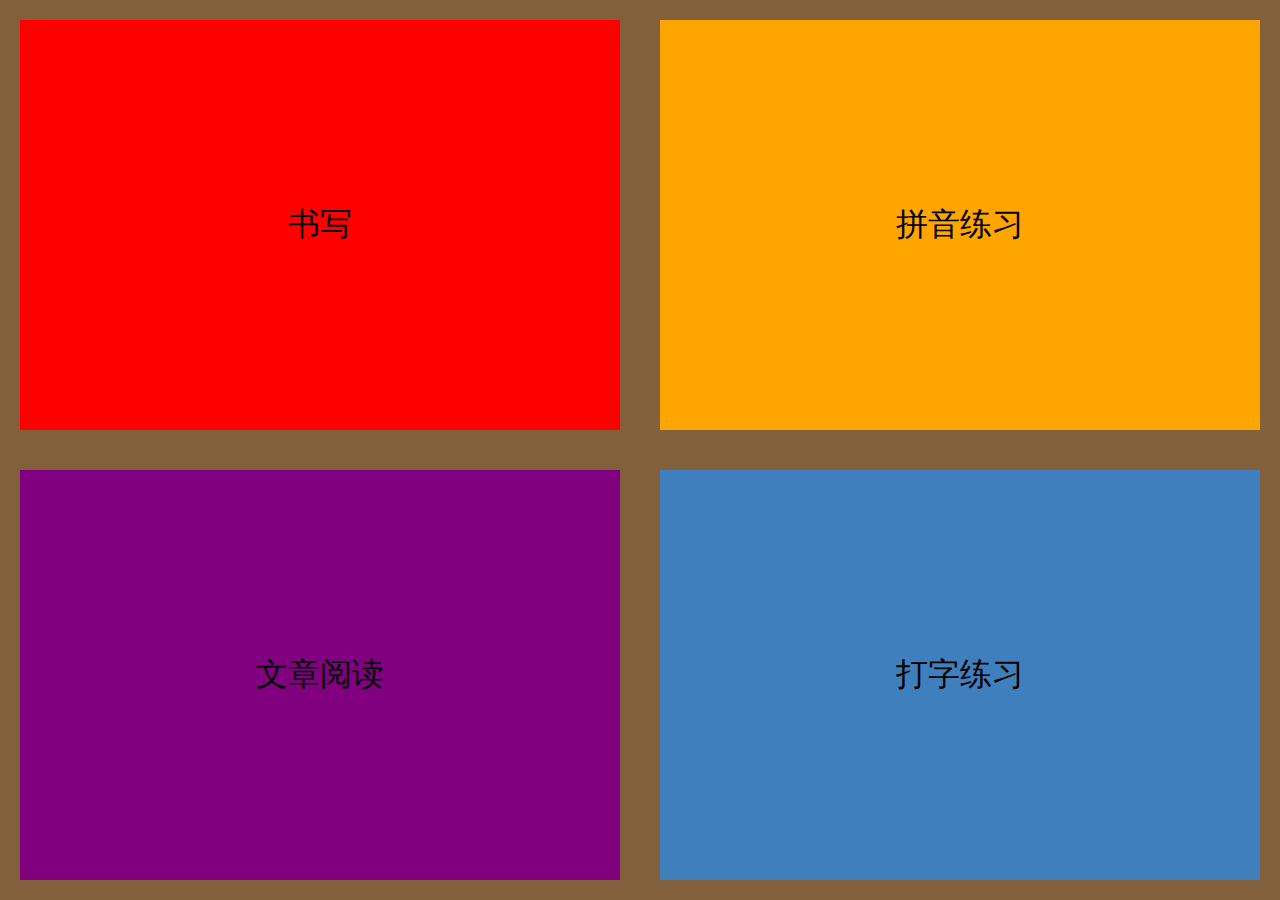
<file: index.html>
<!DOCTYPE html>
<html lang="en">
<head>
    <meta charset="UTF-8">
    <meta http-equiv="X-UA-Compatible" content="IE=edge">
    <meta name="viewport" content="width=device-width, initial-scale=1.0">
    <link rel="shortcut icon" type="image/x-icon" href="hanzi-write-common/favicon.ico">
    <title>汉字</title>
    <style>

        html, body {
        height: 100%;
        margin: 0;
        background-color: #83603c;
        }
        .grid2x2 {
        min-height: 100%;
        display: flex;
        flex-wrap: wrap;
        flex-direction: row;
        }
        .grid2x2 > div {
        display: flex; 
        flex-basis: calc(50% - 40px);  
        justify-content: center;
        flex-direction: column;
        }
        .grid2x2 > div > div {
        display: flex;
        justify-content: center;
        flex-direction: row;
        }

        .box { margin: 20px;font-size: 32px; 
            text-align: center;cursor: pointer;}
        .box:hover{
            background-color: aquamarine;
            color: #000;
            font-weight: bolder;
        }
        .box1 { background-color: red; }
        .box2 { background-color: orange; }
        .box3 { background-color: purple; }
        .box4 { background-color: rgb(64, 127, 189); }
    </style>
</head>
<body>

    <div class="grid2x2">
        <div class="box box1" href="./write.html">书写</div>
        <div class="box box2" href="./pinyin.html">拼音练习</div>
        <div class="box box3" href="./essay.html">文章阅读</div>
        <div class="box box4" href="./type.html">打字练习</div>
    </div>

    <script type="">
        const  boxes = document.querySelectorAll(".box")
        boxes.forEach(box=>{
            box.addEventListener("click",e=>window.location.href=box.getAttribute('href'))
        })
    </script>
    
    <script>
        if (navigator.serviceWorker) {
            if(window.location.href.match(/.*hanzi-write-common.pages.dev.*$/g)){
                navigator.serviceWorker.register('/sw-cloudflare.js', {scope: '/'})
            } else {
                navigator.serviceWorker.register('/hanzi-write-common/sw.js', {scope: '/hanzi-write-common/'})

            }
            
        }
    </script>
</body>
</html>
</file>
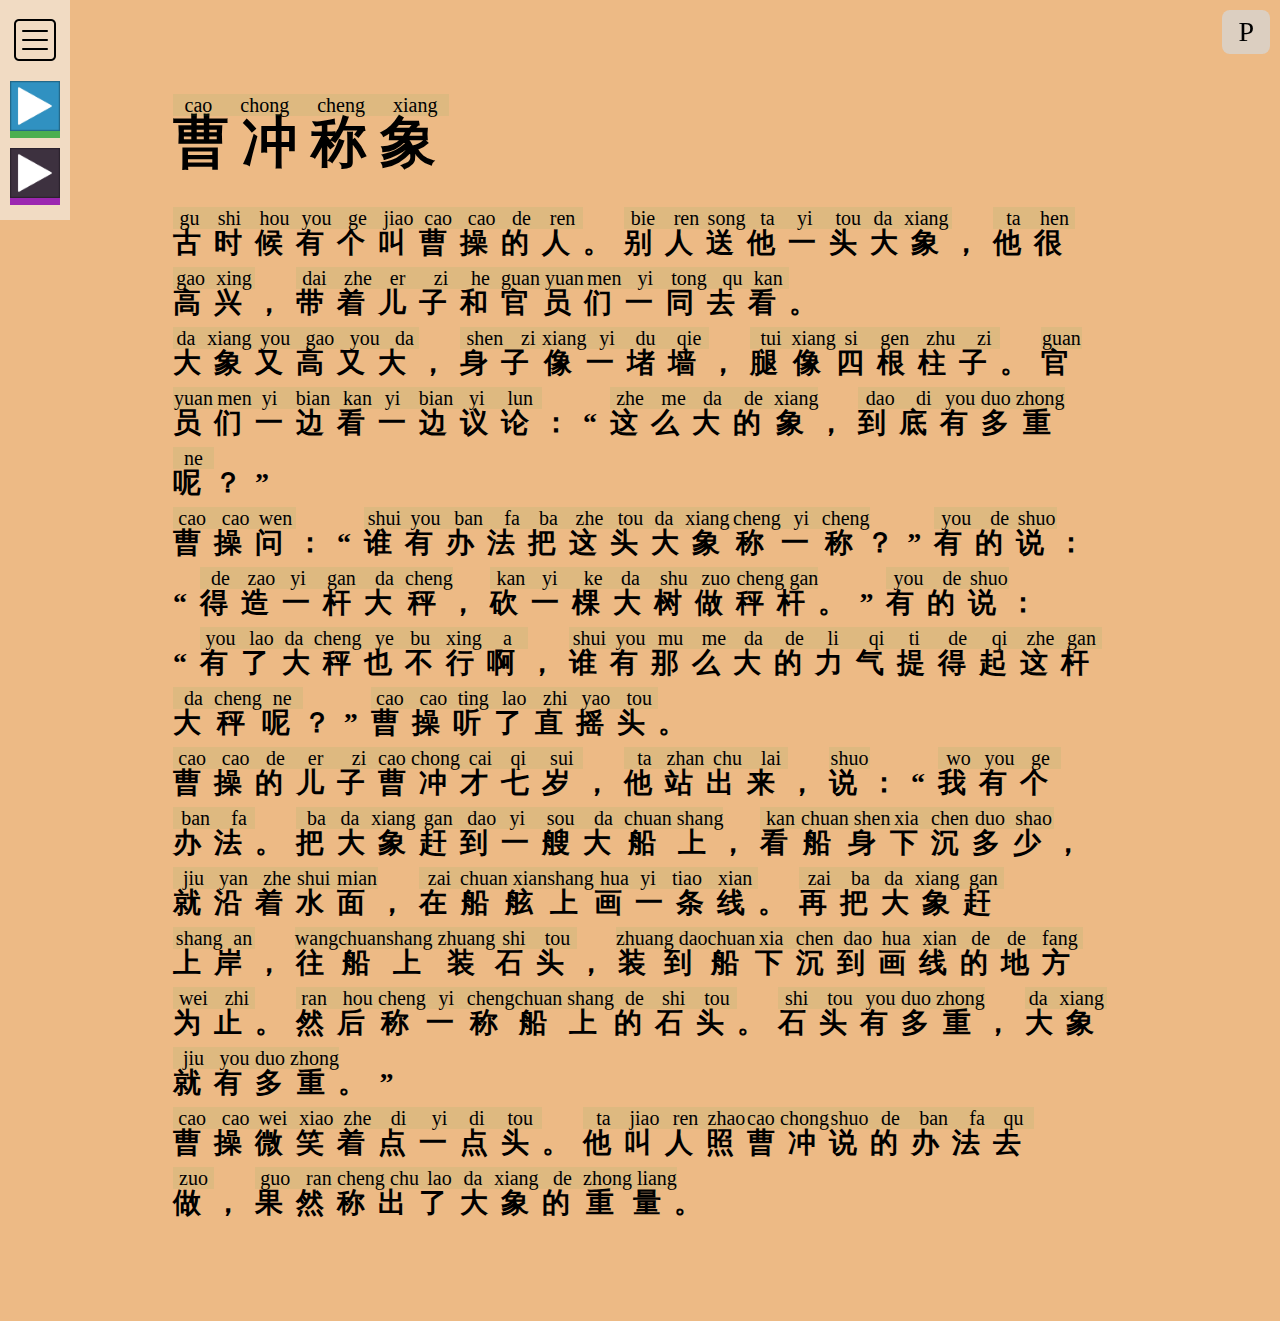
<file: essay.html>
<!DOCTYPE html>
<html lang="en">
<head>
    <meta charset="UTF-8">
    <meta http-equiv="X-UA-Compatible" content="IE=edge">
    <meta name="viewport" content="width=device-width, initial-scale=1.0">
    <link rel="stylesheet" href="css/essay.css">
    <title>文章</title>
</head>
<body>
    <div class="layout">
        
        <ul id="list" class="hide" ></ul>
        <section id="main"></section>
        <div id="speaker_select" class="lists"></div>
    </div>
    <div class="menuicon close">
        <div id="contentbtn">
            <img src="./essay/imgs/menu.png" alt="">
        </div>
    
        <div id="readall">
            <img src="./essay/imgs/play.png" alt="">
        </div>
        
        <div id="readallbyseg">
            <img src="./essay/imgs/play_seg.png" alt="">
        </div>
        <div id="pinyin-switcher">
            <span class="pinyin-icon">
                P
            </span>
            <span class="pinyin-panel">
                pinyin
                <label class="switch">
                
                    <input type="checkbox" id="pinyin-chbox" checked>
                    <span class="slider round"></span>
                </label>
            </span>
        </div>
    </div>
    <script src="libs/tiny-pinyin.js"></script>
    <script src="./js/Speaker.js"></script>
    <script src="./essay/all_eassy.js"></script>
    <script src="./js/essay_page.js"></script>
    <script>
        let speak = Speaker()
        let EXTRADATAS = {}
        let stop_playing=false;
        let pinyin_chk = document.querySelector('#pinyin-chbox') 
        let main = document.querySelector('#main') 
        if(pinyin_chk.checked) main.classList.add('pinyin')
        pinyin_chk.addEventListener("change",e=>{
            if(pinyin_chk.checked){
                main.classList.add('pinyin')
            } else {
                main.classList.remove('pinyin')
            }
        })

        const symbols = "：,.!;。？?,“”，"
        function generate_essay(key){
            let container = document.createElement("div")
            container.classList.add("text")
            container.innerHTML = "<h1><ruby>"+key+generate_pinyin(key)+"</ruby></h1>"
            let br = document.createElement("br")
            const span = document.createElement("span")
            span.classList.add("seg")
            all_essay[key].forEach(line=>{
                line.forEach( seg=>{
                        let _span = span.cloneNode(true)
                    if(symbols.includes(seg)){
                        _span.innerText =  seg 
                        _span.classList.remove("seg")
                    } else{
                        _span.innerHTML = "<ruby>"+seg + generate_pinyin(seg)+"</ruby>"
                        _span.addEventListener("click",e=>{
                        speak(e.target.innerText.replaceAll(/[a-z ]+/g,''),false)
                    })
                    }
                    container.appendChild(_span)                    
                })
                
                container.appendChild(br.cloneNode(true))
            })
            return container;
        }

        function list_toggle(){
            const ul = document.querySelector("#list")
            ul.classList.toggle("hide")
        }

        function readall(end_callback){
            const main = document.querySelector("#main")
            const h1 = main.querySelector("h1")
            const title = h1.textContent
            var re = new RegExp("^"+title);
            const content = main.textContent.replace(re,"")
            speak(content.replaceAll(/[a-z ]+/g,''),false,()=>end_callback())
        }
        function readall_byseg(end_callback){
            const main = document.querySelector("#main")
            const spans = main.querySelectorAll("span")
            const span_last_index = spans.length-1
            const title = main.querySelector("h1")
            let i=0
            
            async function read(j){
                let currents = main.querySelectorAll("span.current")
                if(currents.length > 0)  currents.forEach(cur=>cur.classList.remove("current"))
                spans[j].classList.add("current")
                if(stop_playing ||  j == span_last_index){
                    end_callback()
                    return;
                }
                speak(spans[j++].textContent.replaceAll(/[a-z ]+/g,''),false,()=>read(j))
                
            }
            speak(title.textContent.replaceAll(/[a-z ]+/g,''),false,()=>read(0))
            
        }
        function play_switch_to(player_type = "readall"){
            const menus = document.querySelector('.menuicon')
            const readall = menus.querySelector("#readall")
            const readallbyseg = menus.querySelector("#readallbyseg")
            switch (player_type) {
                case "readall":
                    if (readallbyseg.classList.contains("play")){
                        readallbyseg.click()
                    } 
                    break;
                case "readallbyseg":
                    if (readall.classList.contains("play")){
                        readall.click()
                    } 
                    break;
            
                default:
                    
                    if (readallbyseg.classList.contains("play")){
                        readallbyseg.click()
                    } 
                    if (readall.classList.contains("play")){
                        readall.click()
                    } 
                    break;
            }


        }

        function menu_buttons(){
            const menus = document.querySelector('.menuicon')
            const contentbtn = menus.querySelector("#contentbtn")
            const readall = menus.querySelector("#readall")
            const readallbyseg = menus.querySelector("#readallbyseg")
            if(!menus) return
            contentbtn.addEventListener("click",e=>{
                if(menus.classList.contains("close")){
                    menus.classList.remove("close")
                    menus.classList.add("open")
                    contentbtn.querySelector("img").src = "./essay/imgs/menuclose.png"
                    list_toggle()
                } else{
                    menus.classList.remove("open")
                    menus.classList.add("close")
                    contentbtn.querySelector("img").src  = "./essay/imgs/menu.png"
                    list_toggle()
                }
            })
            readall.addEventListener("click",e=>{
                if(readall.classList.contains("play")){
                    window.speechSynthesis.pause()
                    readall.classList.remove("play")
                    readall.querySelector("img").src  = "./essay/imgs/play.png"

                } else {
                    this.play_switch_to("readall")
                    this.readall(()=>this.play_switch_to("none"))
                    readall.classList.add("play")
                    readall.querySelector("img").src  = "./essay/imgs/stop.png"
                }
            },{passive:false})
            readallbyseg.addEventListener("click",e=>{
                
                if(readallbyseg.classList.contains("play")){
                    window.speechSynthesis.pause()
                    stop_playing = true;
                    readallbyseg.classList.remove("play")
                    readallbyseg.querySelector("img").src  = "./essay/imgs/play_seg.png"
                } else {
                    this.play_switch_to("readallbyseg")
                    stop_playing = false
                    this.readall_byseg(()=>this.play_switch_to("none"))
                    readallbyseg.classList.add("play")
                    readallbyseg.querySelector("img").src  = "./essay/imgs/stop_seg.png"
                }
            },{passive:false})
        }
        window.onload = function () {
            const ul = document.querySelector("#list")
            const main = document.querySelector("#main")
            const li = document.createElement("li")
            const keys = Object.keys(all_essay)
            
            const contentbtn = document.querySelector('#contentbtn')
            keys.forEach(key=>{
                let _li = li.cloneNode(true)
                _li.name = key
                _li.innerText = key
                _li.addEventListener("click",e=>{
                    const selecteds = ul.querySelectorAll(".selected")
                    selecteds.forEach(selected => selected.classList.remove('selected'))
                    e.target.classList.add("selected")
                    main.innerHTML = ""
                    main.appendChild(generate_essay(e.target.name))
                    contentbtn.click()
                    play_switch_to("")
                    // list_toggle()
                })
                ul.appendChild(_li)
            })

            spans = document.querySelectorAll("span")
            menu_buttons()

            main.appendChild(generate_essay(keys[0]))

            document.addEventListener("click",e=>{ 
                if(!(ul.contains(e.target) || contentbtn.contains(e.target)) ){
                    if(e.target.id !== ul.id || e.target.id !== contentbtn.id ){
                        const opened_mune = document.querySelector(".menuicon")
                        if(opened_mune.classList.contains('open')){
                            contentbtn.click()
                        }
                    }

                }
            })
        }
    </script>
</body>
</html>
</file>
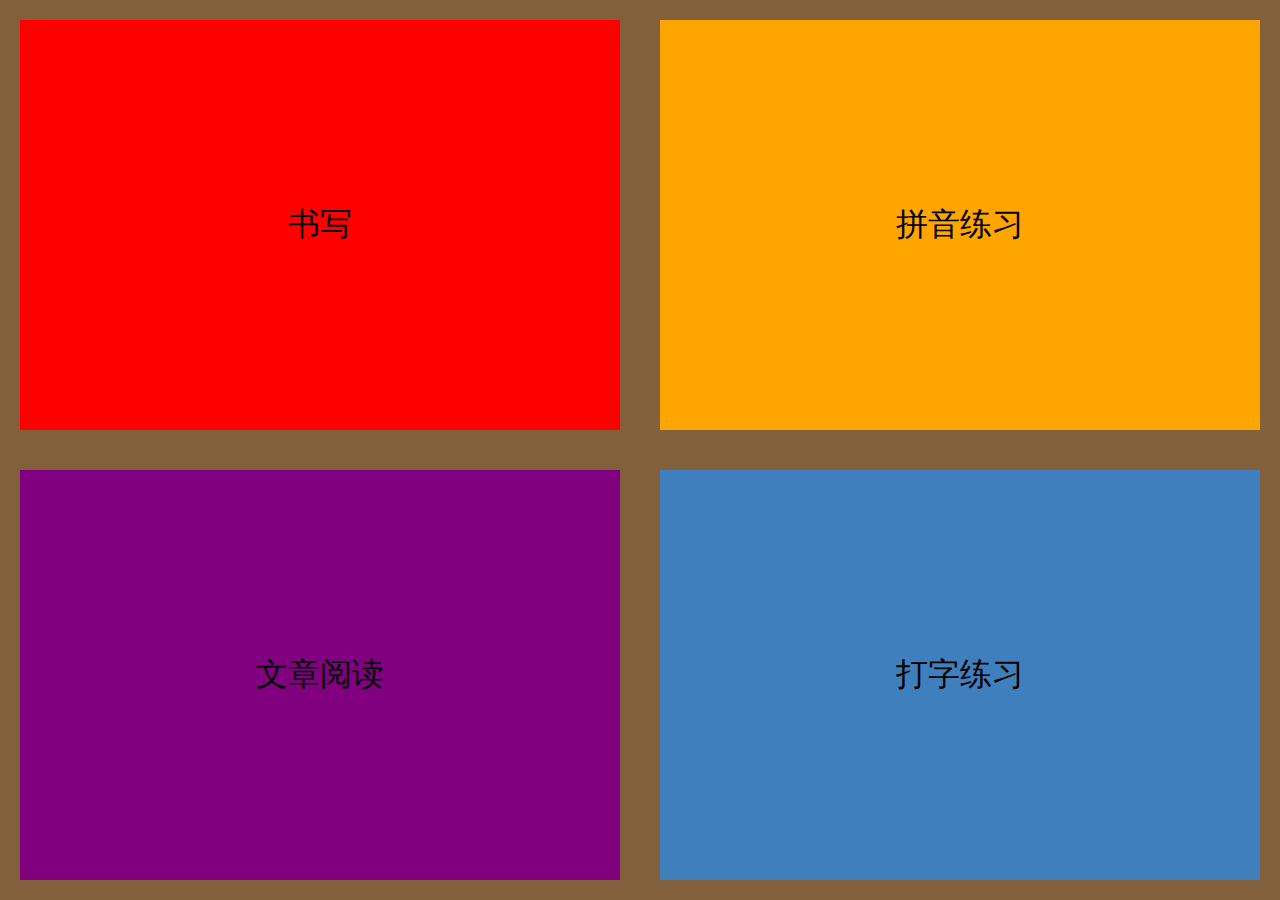
<file: index_cloudflare.html>
<!DOCTYPE html>
<html lang="en">
<head>
    <meta charset="UTF-8">
    <meta http-equiv="X-UA-Compatible" content="IE=edge">
    <meta name="viewport" content="width=device-width, initial-scale=1.0">
    <link rel="shortcut icon" type="image/x-icon" href="hanzi-write-common/favicon.ico">
    <title>汉字</title>
    <style>

        html, body {
        height: 100%;
        margin: 0;
        background-color: #83603c;
        }
        .grid2x2 {
        min-height: 100%;
        display: flex;
        flex-wrap: wrap;
        flex-direction: row;
        }
        .grid2x2 > div {
        display: flex; 
        flex-basis: calc(50% - 40px);  
        justify-content: center;
        flex-direction: column;
        }
        .grid2x2 > div > div {
        display: flex;
        justify-content: center;
        flex-direction: row;
        }

        .box { margin: 20px;font-size: 32px; 
            text-align: center;cursor: pointer;}
        .box:hover{
            background-color: aquamarine;
            color: #000;
            font-weight: bolder;
        }
        .box1 { background-color: red; }
        .box2 { background-color: orange; }
        .box3 { background-color: purple; }
        .box4 { background-color: rgb(64, 127, 189); }
    </style>
</head>
<body>

    <div class="grid2x2">
        <div class="box box1" href="./write.html">书写</div>
        <div class="box box2" href="./pinyin.html">拼音练习</div>
        <div class="box box3" href="./essay.html">文章阅读</div>
        <div class="box box4" href="./type.html">打字练习</div>
    </div>

    <script>
        const  boxes = document.querySelectorAll(".box")
        boxes.forEach(box=>{
            box.addEventListener("click",e=>window.location.href=box.getAttribute('href'))
        })
    </script>
    
    <script>
        if (navigator.serviceWorker) {
            if(window.location.href.match(/.*hanzi-write-common.pages.dev.*$/g)){
                navigator.serviceWorker.register('/sw-cloudflare.js', {scope: '/'})
            } else {
                navigator.serviceWorker.register('/hanzi-write-common/sw.js', {scope: '/hanzi-write-common/'})

            }
            
        }
    </script>
</body>
</html>
</file>
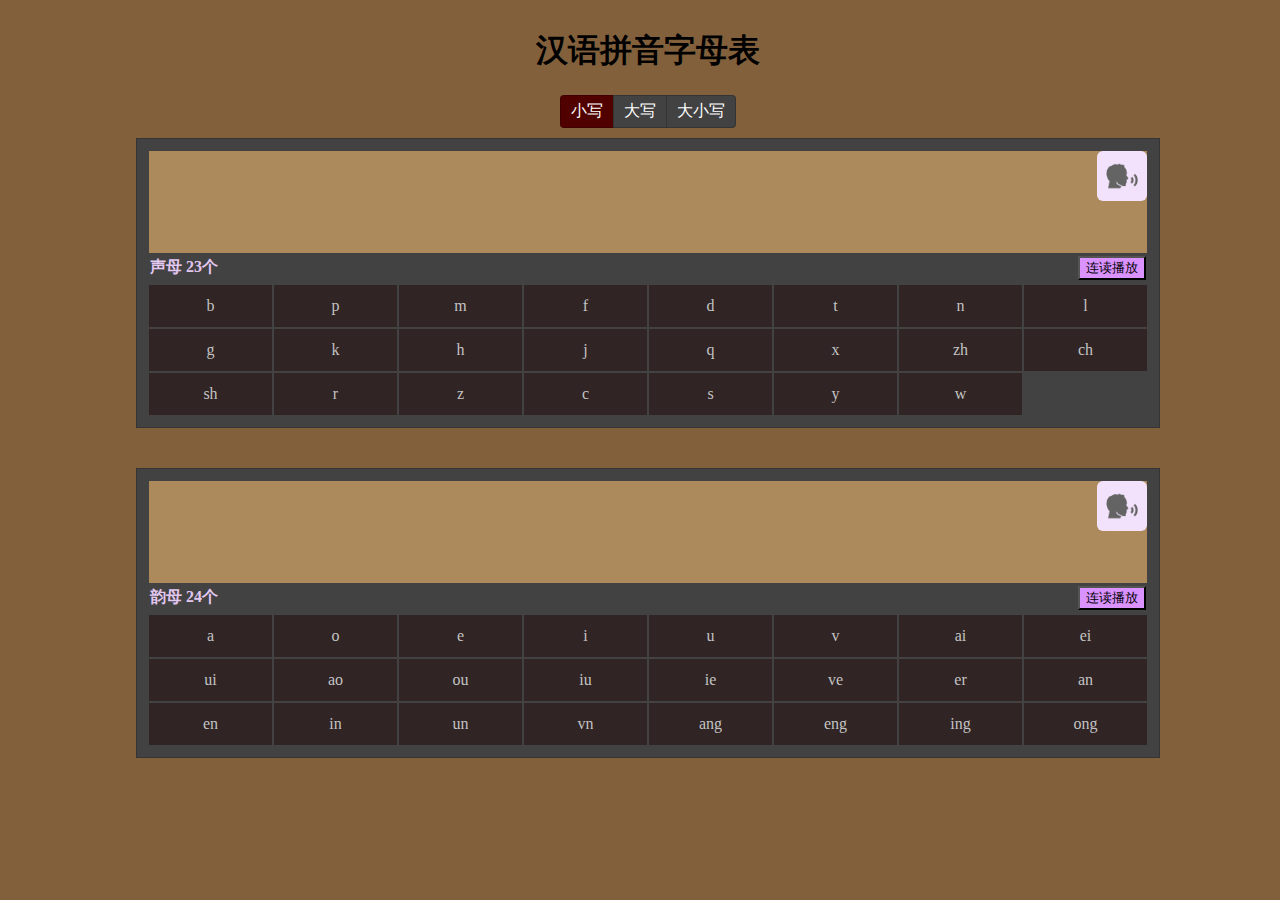
<file: pinyin.html>
<!DOCTYPE html>
<html  style="width: 100%;">
<head>
    <meta charset="UTF-8">
    <meta http-equiv="X-UA-Compatible" content="IE=edge">
    <meta name="viewport" content="width=device-width, initial-scale=1.0">
    <title>拼音学习</title>
    <link rel="stylesheet" href="css/toggle-radios.css">
    <script src="./js/Speaker.js"></script>
    <script src="libs/tiny-pinyin.js"></script>

    <style>
        body{
            background: #83603c;
        }
        td{ 
            width: 80px;
            height: 40px;
            background-color: #302424;
            color:#c3c3c3;
            text-align: center;
            cursor: pointer;
        }
        button.playing{
            background: red;
        }
        td.playing{
            background: #600c0c;
            color: #fff;
            font-weight: bold;
        }
        table{
            border: 1px solid #070a0338;
            margin-bottom: 40px;
            padding: 10px;
            width: 80%;
            background-color: #424242;
        }
        thead{
            position: relative;
        }
        body.up .low{
            display: none;
        }
        body.low .up{
            display: none;
        }
        .sep{
            display: none;
        }
        body.all .sep{
            display: inline;
        }
        .toggle-radio{
            display: flex;
        }
        #forms{
            margin-bottom: 10px;
        }
        audio{
            visibility: hidden;
        }
        .readallbtn{
            background: #da92ff;
        }
        .th_readallbtn{
            text-align: right;
        }
        .th_title{
            color: #e2c7f0;
            text-align: left;
        }
        .tips{
            height: 100px;
            background-color: #ac8a5c;
            font-size: 32px;
            position: relative;
        }
        .speak_icon{
            height: 50px;
            width: 50px;
            position: absolute;
            right: 0;
            top: 0;
            border-radius: 6px;
            background-color: #f5e4fe;
        }
        .speak_icon:hover{
            background: chartreuse;
        }
    </style>
</head>
<body class="low" style="width: 100%;display: flex;flex-direction: column;align-items: center;">
    <h1 style="text-align: center;">汉语拼音字母表</h1>
    <div id="forms" class="toggle-radio" data-color="brown" data-style="square">
        <input type="radio" name="mode" id="low" value="0" checked>
        <label for="low">小写</label>
    
        <input type="radio" name="mode" id="up" value="1">
        <label for="up">大写</label>
    
        <input type="radio" name="mode" id="all" value="2">
        <label for="all">大小写</label>
    </div>

    <audio src="" style="visibility: hidden;"></audio>
    <script src="./js/pinyin.data.js"></script>
    
    <script src="./js/essay_page.js"></script>
    <script>
        let speak = Speaker()
        let is_readall = false,jump_queueid = 0
        const column_limit = 8
        const form_values = ['low','up','all']
        const onsets = "b p m f d t n l g k h j q x zh ch sh r z c s y w"
        const onsets_voices = "波 坡 摸 坲 得 特 呢 了 歌 可 何 机 七 西 之 吃 师 日 子 慈 思 一 五"
        const vowel = "a o e i u v ai ei ui ao ou iu ie ve er an en in un vn ang eng ing ong";

        const form_choices = document.getElementsByName("mode")
        function set_table_form(mode){
            console.log(mode)
            if(!document.body.classList.contains(form_values[mode])){
                document.body.classList = [form_values[mode]]

            }
        }
        form_choices.forEach(fc=>{
            const forms = document.querySelector('#forms')
            fc.addEventListener('change',e=>{
                const _value = e.target.value
                if(_value){
                    forms.setAttribute('value',e.target.value)
                    set_table_form(e.target.value)
                    speak(e.target.labels[0].innerText,false)
                }
            })
        })

        let n_table = document.createElement("table");
        let n_tr = document.createElement("tr");
        n_table.innerHTML = "<thead class='header'><tr><th colSpan='8' class='tips'><img class='speak_icon' src='./imgs/speak.jpg'/><div class='text'></div></th></tr><tr><th colSpan='6'  class='th_title'></th><th colSpan='2'  class='th_readallbtn'></th></tr></thead><tbody class='body'></tbody>"

        function playend_handle(dataid){

            if(is_readall){
                const nextid = jump_queueid?jump_queueid:dataid
                jump_queueid = 0
                const next = document.querySelector("td[dataid='"+nextid+"']")    
                if(next ) next.click()
                else {
                    is_readall = false
                    const _readall = document.querySelector("button[dataid='"+dataid+"']")    
                    _readall.classList.remove("playing")
                    _readall.innerText="连续播放"
                }
            } else{
                // const playing = document.querySelector("td.playing")
                //             playing&&playing.classList.remove("playing")
            }
        }

        function create_talbe(id,title,text){
            let table = n_table.cloneNode(true)
            let tbody_html = ''
            let datas = text.split(' ')
            let th_title = table.querySelector('.th_title')
            let th_readallbtn = table.querySelector('.th_readallbtn')
            let n_tips = table.querySelector('.tips')
            n_tips.querySelector('.speak_icon').addEventListener("click",e=>speak(n_tips.querySelector('.text').innerText.replace(/[a-z].*/g,''),false))
            let tbody = table.querySelector('tbody')
            table.id = id
            // th.colSpan = column_limit
            th_title.innerText = title
            const readallbtn = document.createElement("button")
            readallbtn.classList.add("readallbtn")
            readallbtn.innerText = "连读播放"
            readallbtn.addEventListener("click",e=>{
                if(!is_readall){
                    is_readall = true
                    e.target.classList.add("playing")
                    e.target.innerText = "暂停播放"
                    document.querySelector("td[dataid='"+id+"-0']").click()
                } else{
                    const playing_audio = document.querySelector("button.playing")
                    if(e.target == playing_audio){
                        is_readall = false
                        e.target.classList.remove("playing")
                        e.target.innerText = "连续播放"
                    } else {
                    
                        playing_audio.classList.remove("playing")
                        playing_audio.innerText = "连续播放"
                        jump_queueid = id+'-0'
                        e.target.classList.add("playing")
                        e.target.innerText = "暂停播放"
                        // const playingtd = document.querySelector("td.playing")
                        // playingtd&&playingtd.classList.remove("playing")
                        // playingtd&&playingtd.querySelector("audio").pause()
                        // playingtd.querySelector("audio").currentTime = 0;
                        // document.querySelector("td[dataid='"+id+"-0']").click()
                    }
                }
            })
            th_readallbtn.appendChild(readallbtn)
            let  srcs =[] 
            datas.forEach((data,i) => {
                const _n = i+1,_dataid=  id+"-"+i ,_nextid = id+"-"+_n; 
                if(i%8 == 0)  tbody_html+="</tr><tr>"
                tbody_html += "<td class='char' dataid='"+_dataid+"'><span class='low'>"+data +"</span><span class='sep'> | </span><span class='up'>"+data.toUpperCase()+"</span><audio src='./audios/"+data+".mp3' onended='"+'playend_handle("'+_nextid+'"'+")'></td>"
            });
            tbody.innerHTML = "<tr>" + tbody_html +"</tr>"
            // readallbtn.addEventListener()
            const tds = tbody.querySelectorAll("td")
            document.body.appendChild(table)
            return table
        }


        let char_tables = [
            create_talbe("onsets","声母 23个",onsets),
            create_talbe("vowel","韵母 24个",vowel)
        ]

        char_tables.forEach(t=>{
            const chars = t.querySelectorAll(".char")
            const n_tips = t.querySelector(".tips")
            
            chars.forEach(c=>{
                        // let audio = new Audio()
                        let char = c.querySelector(".low")
                        c.addEventListener("click",e=>{
                            // let _c = c.querySelector('.low').innerText
                            const playing = document.querySelector("td.playing")
                            playing&&playing.classList.remove("playing")
                            e.target.classList.add('playing')
                            c.querySelector("audio").load()
                            c.querySelector("audio").play()
                            zi = pinyin_extadatas[c.querySelector(".low").innerText]["zi"]
                            t.querySelector('.tips .text').innerHTML = "<ruby>"+zi + generate_pinyin(zi)+"</ruby>"

                        })
            })
            
        })
        
    </script>
</body>
</html>
</file>
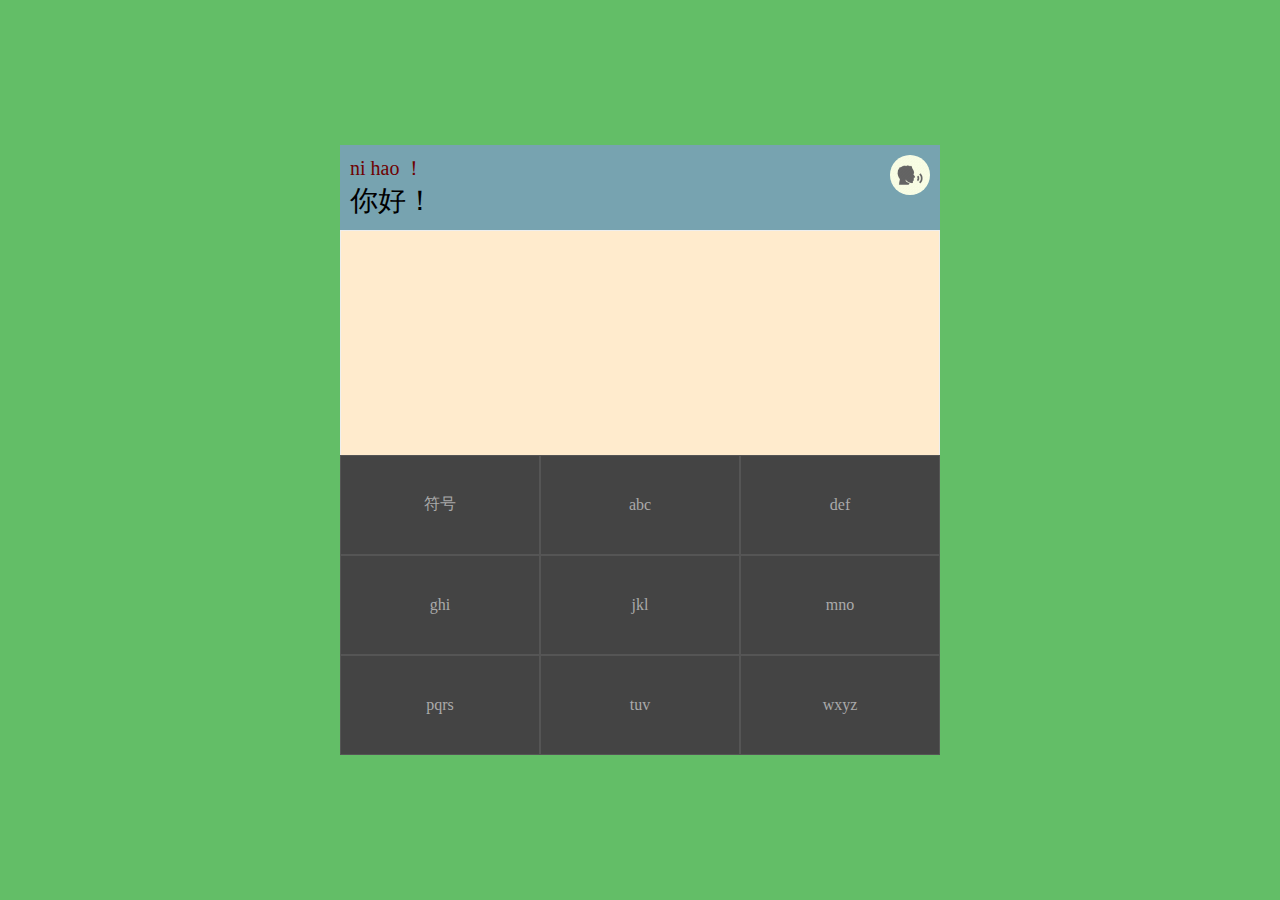
<file: type.html>
<!DOCTYPE html>
<html lang="en">
<head>
    <meta charset="UTF-8">
    <meta http-equiv="X-UA-Compatible" content="IE=edge">
    <meta name="viewport" content="width=device-width, initial-scale=1.0">
    
    <script src="./js/Speaker.js"></script>
    <title>打字练习</title>
    <style>
        html,body{
            width: 100%;
            height: 100%;
            overflow: hidden;
            display: flex;
            justify-content: center;
            align-items: center;
            flex-direction: column;
            background-color: #63be67;
        }
        #output{
            
            height: 35%;
            width: 600px;
        }
        #console{
            width: 100%;
            height: 100%;
            margin-bottom: 20px;
            background-color: blanchedalmond;
            border: 1px solid #eee;
            padding: 20px;
            box-sizing: border-box;
            white-space: pre-wrap;
            
        }
        #question{
            background: #77a3b0;
            display: flex;
            justify-content: space-between;
            font-size:28px;
            padding: 10px;
        }
        #question .pinyin{

            font-size:20px;
            color: #6e0101;
        }
        #question img{
            height: 40px;
            width: 40px;
            background-color: #faffe6;
            border-radius: 20px;
            cursor: pointer;
        }
        #question img:hover{
            background-color: #fff;
        }
        .keyboard{
            display: grid;
            grid-template-rows: 100px 100px 100px;
            grid-template-columns: 200px 200px 200px;
            height: 300px;
            width: 600px;
        }
        .box {
            background: #444;
            border: 1px solid #555;
            display: flex;
            align-items: center;
            justify-content: center;
            color: #AAA;
            cursor: pointer;
            position: relative;
        }
        *{
            moz-user-select: -moz-none;
            -moz-user-select: none;
            -o-user-select:none;
            -khtml-user-select:none;
            -webkit-user-select:none;
            -ms-user-select:none;
            user-select:none;
        }
        .pressed {
            background-color: #f0f0f0;
            color: #000;
        }
        .error{
            background-color: #6e0101;
        }
        .type_char{
            display: none;
            font-size:32px;
            font-weight: bolder;
        }
        .pressed .chars{
            display: none;
        }
        .pressed .type_char{
            display: inline-block;
            
            
        }
        .box .cover{
            position: absolute;
            width: 100%;
            height: 100%;
            background-color: #f0f8ff00;
        }
    </style>
</head>
<body>
    <div id="output">
        <div id="question">
            <div>
                <div class="pinyin"></div>
                <div class="sentence"></div>
            </div>
            <img class="speaker" src="./imgs/speak.jpg" alt="朗读" srcset="">
        </div>
        <div id="console" data-cur="0"></div>
    </div>
    <div class="keyboard">
        <div class="box" id="key0"><span>符号</span></div>
        <div class="box" id="key1">
            <span class="chars">abc</span>
            <span class="type_char"></span>
            <span class="cover"></span>
        </div>
        <div class="box" id="key2">
            <span class="chars">def</span>
            <span class="type_char"></span>
            <span class="cover"></span>
        </div>
        <div class="box" id="key3">
            <span class="chars">ghi</span>
            <span class="type_char"></span>
            <span class="cover"></span>
        </div>
        <div class="box" id="key4">
            <span class="chars">jkl</span>
            <span class="type_char"></span>
            <span class="cover"></span>
        </div>
        <div class="box" id="key5">
            <span class="chars">mno</span>
            <span class="type_char"></span>
            <span class="cover"></span>
        </div>
        <div class="box" id="key6">
            <span class="chars">pqrs</span>
            <span class="type_char"></span>
            <span class="cover"></span>
        </div>
        <div class="box" id="key7">
            <span class="chars">tuv</span>
            <span class="type_char"></span>
            <span class="cover"></span>
        </div>
        <div class="box" id="key8">
            <span class="chars">wxyz</span>
            <span class="type_char"></span>
            <span class="cover"></span>
        </div>
    </div>
    <div>
        
        <audio src="./audios/a.mp3" id="pinyin_a"></audio>
        <audio src="./audios/b.mp3" id="pinyin_b"></audio>
        <audio src="./audios/c.mp3" id="pinyin_c"></audio>
        <audio src="./audios/d.mp3" id="pinyin_d"></audio>
        <audio src="./audios/e.mp3" id="pinyin_e"></audio>
        <audio src="./audios/f.mp3" id="pinyin_f"></audio>
        <audio src="./audios/g.mp3" id="pinyin_g"></audio>
        <audio src="./audios/h.mp3" id="pinyin_h"></audio>
        <audio src="./audios/i.mp3" id="pinyin_i"></audio>
        <audio src="./audios/j.mp3" id="pinyin_j"></audio>
        <audio src="./audios/k.mp3" id="pinyin_k"></audio>
        <audio src="./audios/l.mp3" id="pinyin_l"></audio>
        <audio src="./audios/m.mp3" id="pinyin_m"></audio>
        <audio src="./audios/n.mp3" id="pinyin_n"></audio>
        <audio src="./audios/o.mp3" id="pinyin_o"></audio>
        <audio src="./audios/p.mp3" id="pinyin_p"></audio>
        <audio src="./audios/q.mp3" id="pinyin_q"></audio>
        <audio src="./audios/r.mp3" id="pinyin_r"></audio>
        <audio src="./audios/s.mp3" id="pinyin_s"></audio>
        <audio src="./audios/t.mp3" id="pinyin_t"></audio>
        <audio src="./audios/u.mp3" id="pinyin_u"></audio>
        <audio src="./audios/v.mp3" id="pinyin_v"></audio>
        <audio src="./audios/w.mp3" id="pinyin_w"></audio>
        <audio src="./audios/x.mp3" id="pinyin_x"></audio>
        <audio src="./audios/y.mp3" id="pinyin_y"></audio>
        <audio src="./audios/z.mp3" id="pinyin_z"></audio>
        <audio src="./audios/zh.mp3" id="pinyin_zh"></audio>
        <audio src="./audios/ch.mp3" id="pinyin_ch"></audio>
        <audio src="./audios/sh.mp3" id="pinyin_sh"></audio>
        <audio src="./audios/ai.mp3" id="pinyin_ai"></audio>
        <audio src="./audios/ei.mp3" id="pinyin_ei"></audio>
        <audio src="./audios/ui.mp3" id="pinyin_ui"></audio>
        <audio src="./audios/ao.mp3" id="pinyin_ao"></audio>
        <audio src="./audios/ou.mp3" id="pinyin_ou"></audio>
        <audio src="./audios/iu.mp3" id="pinyin_iu"></audio>
        <audio src="./audios/ie.mp3" id="pinyin_ie"></audio>
        <audio src="./audios/ve.mp3" id="pinyin_ve"></audio>
        <audio src="./audios/er.mp3" id="pinyin_er"></audio>
        <audio src="./audios/an.mp3" id="pinyin_an"></audio>
        <audio src="./audios/en.mp3" id="pinyin_en"></audio>
        <audio src="./audios/in.mp3" id="pinyin_in"></audio>
        <audio src="./audios/un.mp3" id="pinyin_un"></audio>
        <audio src="./audios/vn.mp3" id="pinyin_vn"></audio>
        <audio src="./audios/ang.mp3" id="pinyin_ang"></audio>
        <audio src="./audios/eng.mp3" id="pinyin_eng"></audio>
        <audio src="./audios/ing.mp3" id="pinyin_ing"></audio>
        <audio src="./audios/ong.mp3" id="pinyin_ong"></audio>
        <audio src="./audios/tip/error.mp3" id="error_audio"></audio>
        <audio src="./audios/tip/correct.mp3" id="correct_audio"></audio>
    </div>

    <script src="./js/common_sentences.js"></script>
    <script src="libs/tiny-pinyin.js"></script>
    <script>
        let speak = Speaker()
        let TYPE_QUEUE,pointer1,pointer2 ,pointer3,g_word,g_unit,g_char;
        function generate_pinyin(text){
            if (!Pinyin.isSupported() || !text) {
                return false
            }
            return Pinyin.convertToPinyin(text," ",true)
        }

        function split_sentence(text){
            
        }
        //
        
        const boxes = document.querySelectorAll('.box'),
         n_console = document.querySelector("#console"),
         n_question = document.querySelector("#question"),
         n_sentence = n_question.querySelector('.sentence'),
         n_pinyin = n_question.querySelector('.pinyin'),
         keymap = {
            "a":1,"b":1,"c":1,
            "d":2,"e":2,"f":2,
            "g":3,"h":3,"i":3,
            "j":4,"k":4,"l":4,
            "m":5,"n":5,"o":5,
            "p":6,"q":6,"r":6,"s":6,
            "t":7,"u":7,"v":7,
            "w":8,"x":8,"y":8,"z":8
        }
        n_console.records = ''
        let pressed_time_handler,error_time_handler;

        let sentence_id ;
        n_question.setAttribute("length",common_sentences.length)
        function next_sentence(){
            if(!sentence_id) sentence_id = 0;
            if(sentence_id == common_sentences.length) sentence_id = 0
            n_question.setAttribute("current",sentence_id)
            const text = get_sentence(sentence_id)
            n_sentence.innerText = text
            n_pinyin.innerText = generate_pinyin(text)
            sentence_id +=1
        }
        next_sentence()
        
        n_question.querySelector('.speaker').addEventListener("click",e=>{
            speak(n_sentence.innerText,false)
        })

        boxes.forEach(box=>{
            if(box.id !== "key0"){
                box.addEventListener("click",(e)=>type_handle(e))
            }
        })
        function get_pinyin_queue() { 
            const contents = n_pinyin.innerText.replace(/[！，。？!,.?]/g,'').replace(/ $/g,'').split(' ')
            let _queue = []
            contents.forEach(word=>{
                const first = word.match(/^(zh|ch|sh|[bpmfdtnlgkhjqxrzcsyw])/g)
                const last = word.match(/(ang|eng|ing|ong|ai|ei|ui|ao|ou|iu|ie|ve|er|an|en|in|un|vn|[ɑoeiuv])$/g)
                let mid = ''
                if(word.length >(first&&first.length + last.length)){
                    mid = word.replace(first,'').replace(last,'')
                }
                let _seq = []
                if (first) _seq.push(first[0])
                if (mid) _seq.push(mid)
                _seq.push(last[0])
                _queue.push(_seq)
            })

            return _queue
        }

        TYPE_QUEUE = get_pinyin_queue();
        pointer1 = TYPE_QUEUE.entries();
        function flush_output(){
            n_console.innerText = ''
                next_sentence()
                TYPE_QUEUE = pointer1 = pointer2  = pointer3 = g_word = g_unit = g_char = undefined;
                TYPE_QUEUE = get_pinyin_queue();
                pointer1 = TYPE_QUEUE.entries();
                next_word()
        }
        function next_word(){ //
            g_word = pointer1.next() // value: ["q","ing"]
            if(g_word.done) {
                setTimeout(()=>flush_output(),2000)
            }
            else{
                pointer2 = g_word.value[1].entries()
                next_unit()
            }
        }

        
        function next_unit(){ //
            g_unit = pointer2.next() //  value,q->ing
            if(g_unit.done) {
                n_console.innerText += " "+common_sentences[sentence_id-1][g_word.value[0]] +"    "
                next_word()
            }
            else{
                pointer3 = g_unit.value[1].split('').entries()
                next_char()
            }
        }
        function next_char(cb=null){ //
            g_char = pointer3.next() //  value,q,i-n-g
            
            if(g_char.done) {
                cb && cb()
                
                next_unit()
            } else {
                if((g_unit.value.length-1) == g_char.value[0]) {
                    document.querySelector('#correct_audio').load()
                    document.querySelector('#correct_audio').play()
                }
                    
            }

        }


        next_word()
        function type_handle(e,box){
            if (g_word.done) return ;
            clearTimeout(pressed_time_handler)
            clearTimeout(error_time_handler)

            const target = e.target.classList.contains('box')?e.target:e.target.parentElement;
            if(target.id == "key"+keymap[g_char.value[1]]){
                n_console.records +=  g_char.value[1]
                target.querySelector('.type_char').innerText = g_char.value[1]
                target.classList.add('pressed')
                pressed_time_handler = setTimeout(()=>{
                    target.classList.remove('pressed')
                    target.querySelector('.type_char').innerText = ""
                },150)
            
                n_console.innerText += g_char.value[1]
                next_char(()=>{
                    n_console.innerText += ' -'
                    document.querySelector("audio#pinyin_"+g_unit.value[1]).load()
                    document.querySelector("audio#pinyin_"+g_unit.value[1]).play()
                })


            }  else {
                const _errnode = document.querySelector('.error')
                _errnode && _errnode.classList.remove("error")
                target.classList.add('error')
                document.querySelector("audio#error_audio").load()
                document.querySelector("audio#error_audio").play()
                error_time_handler = setTimeout(()=>target.classList.remove('error'),550)

            }
        }      
        
    </script>
</body>
</html>
</file>
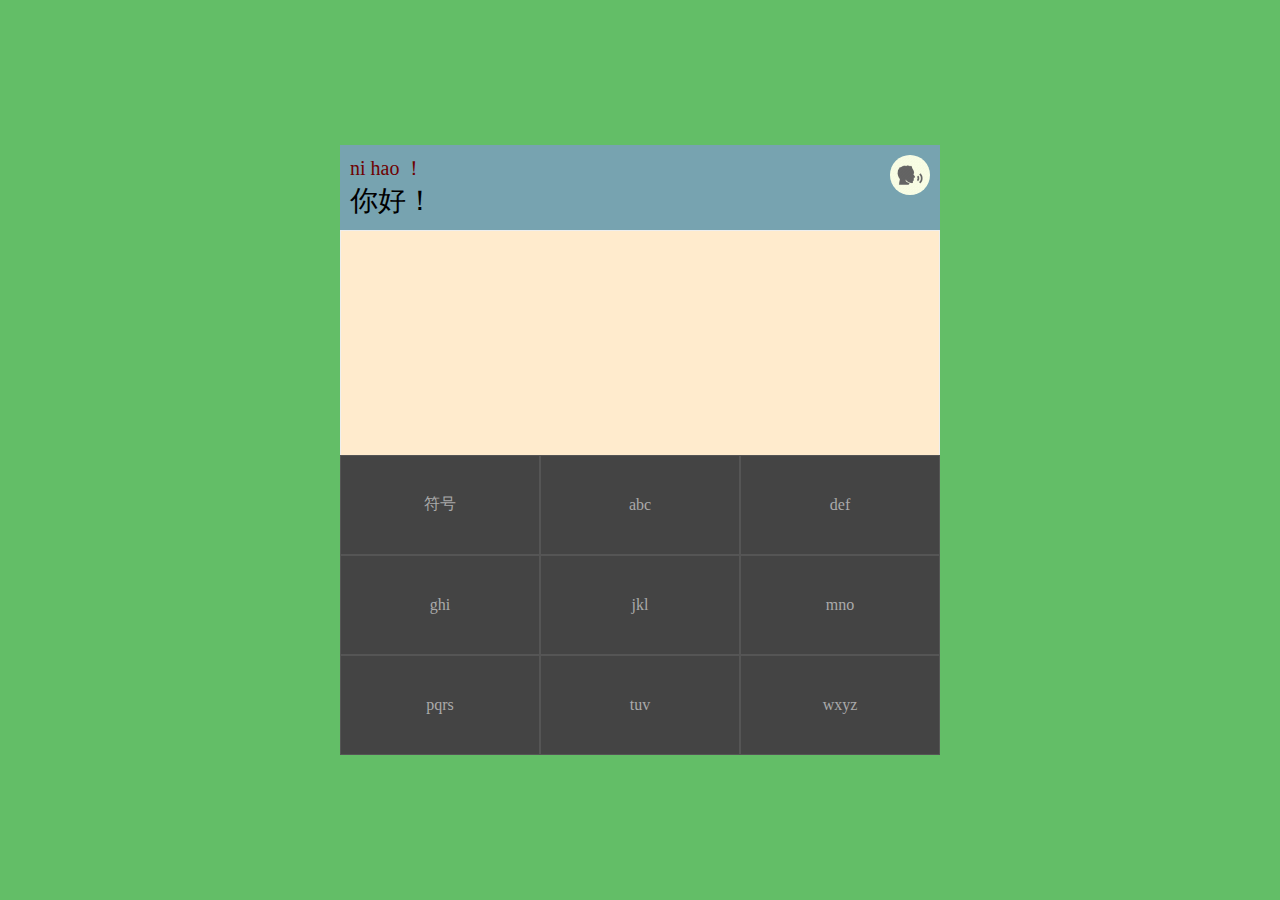
<file: type1.html>
<!DOCTYPE html>
<html lang="en">
<head>
    <meta charset="UTF-8">
    <meta http-equiv="X-UA-Compatible" content="IE=edge">
    <meta name="viewport" content="width=device-width, initial-scale=1.0">
    
    <script src="./js/Speaker.js"></script>
    <title>打字练习</title>
    <style>
        html,body{
            width: 100%;
            height: 100%;
            overflow: hidden;
            display: flex;
            justify-content: center;
            align-items: center;
            flex-direction: column;
            background-color: #63be67;
        }
        #output{
            
            height: 35%;
            width: 600px;
        }
        #console{
            width: 100%;
            height: 100%;
            margin-bottom: 20px;
            background-color: blanchedalmond;
            border: 1px solid #eee;
            padding: 20px;
            box-sizing: border-box;
            white-space: pre-wrap;
            
        }
        #question{
            background: #77a3b0;
            display: flex;
            justify-content: space-between;
            font-size:28px;
            padding: 10px;
        }
        #question .pinyin{

            font-size:20px;
            color: #6e0101;
        }
        #question img{
            height: 40px;
            width: 40px;
            background-color: #faffe6;
            border-radius: 20px;
            cursor: pointer;
        }
        #question img:hover{
            background-color: #fff;
        }
        .keyboard{
            display: grid;
            grid-template-rows: 100px 100px 100px;
            grid-template-columns: 200px 200px 200px;
            height: 300px;
            width: 600px;
        }
        .box {
            background: #444;
            border: 1px solid #555;
            display: flex;
            align-items: center;
            justify-content: center;
            color: #AAA;
            cursor: pointer;
            position: relative;
        }
        *{
            moz-user-select: -moz-none;
            -moz-user-select: none;
            -o-user-select:none;
            -khtml-user-select:none;
            -webkit-user-select:none;
            -ms-user-select:none;
            user-select:none;
        }
        .pressed {
            background-color: #f0f0f0;
            color: #000;
        }
        .error{
            background-color: #6e0101;
        }
        .type_char{
            display: none;
            font-size:32px;
            font-weight: bolder;
        }
        .pressed .chars{
            display: none;
        }
        .pressed .type_char{
            display: inline-block;
            
            
        }
        .box .cover{
            position: absolute;
            width: 100%;
            height: 100%;
            background-color: #f0f8ff00;
        }
    </style>
</head>
<body>
    <div id="output">
        <div id="question">
            <div>
                <div class="pinyin"></div>
                <div class="sentence"></div>
            </div>
            <img class="speaker" src="./imgs/speak.jpg" alt="朗读" srcset="">
        </div>
        <div id="console" data-cur="0"></div>
    </div>
    <div class="keyboard">
        <div class="box" id="key0"><span>符号</span></div>
        <div class="box" id="key1">
            <span class="chars">abc</span>
            <span class="type_char"></span>
            <span class="cover"></span>
        </div>
        <div class="box" id="key2">
            <span class="chars">def</span>
            <span class="type_char"></span>
            <span class="cover"></span>
        </div>
        <div class="box" id="key3">
            <span class="chars">ghi</span>
            <span class="type_char"></span>
            <span class="cover"></span>
        </div>
        <div class="box" id="key4">
            <span class="chars">jkl</span>
            <span class="type_char"></span>
            <span class="cover"></span>
        </div>
        <div class="box" id="key5">
            <span class="chars">mno</span>
            <span class="type_char"></span>
            <span class="cover"></span>
        </div>
        <div class="box" id="key6">
            <span class="chars">pqrs</span>
            <span class="type_char"></span>
            <span class="cover"></span>
        </div>
        <div class="box" id="key7">
            <span class="chars">tuv</span>
            <span class="type_char"></span>
            <span class="cover"></span>
        </div>
        <div class="box" id="key8">
            <span class="chars">wxyz</span>
            <span class="type_char"></span>
            <span class="cover"></span>
        </div>
    </div>
    <div>
        
        <audio src="./audios/a.mp3" id="pinyin_a"></audio>
        <audio src="./audios/b.mp3" id="pinyin_b"></audio>
        <audio src="./audios/c.mp3" id="pinyin_c"></audio>
        <audio src="./audios/d.mp3" id="pinyin_d"></audio>
        <audio src="./audios/e.mp3" id="pinyin_e"></audio>
        <audio src="./audios/f.mp3" id="pinyin_f"></audio>
        <audio src="./audios/g.mp3" id="pinyin_g"></audio>
        <audio src="./audios/h.mp3" id="pinyin_h"></audio>
        <audio src="./audios/i.mp3" id="pinyin_i"></audio>
        <audio src="./audios/j.mp3" id="pinyin_j"></audio>
        <audio src="./audios/k.mp3" id="pinyin_k"></audio>
        <audio src="./audios/l.mp3" id="pinyin_l"></audio>
        <audio src="./audios/m.mp3" id="pinyin_m"></audio>
        <audio src="./audios/n.mp3" id="pinyin_n"></audio>
        <audio src="./audios/o.mp3" id="pinyin_o"></audio>
        <audio src="./audios/p.mp3" id="pinyin_p"></audio>
        <audio src="./audios/q.mp3" id="pinyin_q"></audio>
        <audio src="./audios/r.mp3" id="pinyin_r"></audio>
        <audio src="./audios/s.mp3" id="pinyin_s"></audio>
        <audio src="./audios/t.mp3" id="pinyin_t"></audio>
        <audio src="./audios/u.mp3" id="pinyin_u"></audio>
        <audio src="./audios/v.mp3" id="pinyin_v"></audio>
        <audio src="./audios/w.mp3" id="pinyin_w"></audio>
        <audio src="./audios/x.mp3" id="pinyin_x"></audio>
        <audio src="./audios/y.mp3" id="pinyin_y"></audio>
        <audio src="./audios/z.mp3" id="pinyin_z"></audio>
        <audio src="./audios/zh.mp3" id="pinyin_zh"></audio>
        <audio src="./audios/ch.mp3" id="pinyin_ch"></audio>
        <audio src="./audios/sh.mp3" id="pinyin_sh"></audio>
        <audio src="./audios/ai.mp3" id="pinyin_ai"></audio>
        <audio src="./audios/ei.mp3" id="pinyin_ei"></audio>
        <audio src="./audios/ui.mp3" id="pinyin_ui"></audio>
        <audio src="./audios/ao.mp3" id="pinyin_ao"></audio>
        <audio src="./audios/ou.mp3" id="pinyin_ou"></audio>
        <audio src="./audios/iu.mp3" id="pinyin_iu"></audio>
        <audio src="./audios/ie.mp3" id="pinyin_ie"></audio>
        <audio src="./audios/ve.mp3" id="pinyin_ve"></audio>
        <audio src="./audios/er.mp3" id="pinyin_er"></audio>
        <audio src="./audios/an.mp3" id="pinyin_an"></audio>
        <audio src="./audios/en.mp3" id="pinyin_en"></audio>
        <audio src="./audios/in.mp3" id="pinyin_in"></audio>
        <audio src="./audios/un.mp3" id="pinyin_un"></audio>
        <audio src="./audios/vn.mp3" id="pinyin_vn"></audio>
        <audio src="./audios/ang.mp3" id="pinyin_ang"></audio>
        <audio src="./audios/eng.mp3" id="pinyin_eng"></audio>
        <audio src="./audios/ing.mp3" id="pinyin_ing"></audio>
        <audio src="./audios/ong.mp3" id="pinyin_ong"></audio>
        <audio src="./audios/tip/error.mp3" id="error_audio"></audio>
        <audio src="./audios/tip/correct.mp3" id="correct_audio"></audio>
    </div>

    <script src="./js/common_sentences.js"></script>
    <script src="libs/tiny-pinyin.js"></script>
    <script>
        let speak = Speaker()
        let TYPE_QUEUE,pointer1,pointer2 ,pointer3,g_word,g_unit,g_char;
        function generate_pinyin(text){
            if (!Pinyin.isSupported() || !text) {
                return false
            }
            return Pinyin.convertToPinyin(text," ",true)
        }

        function split_sentence(text){
            
        }
        //
        
        const boxes = document.querySelectorAll('.box'),
         n_console = document.querySelector("#console"),
         n_question = document.querySelector("#question"),
         n_sentence = n_question.querySelector('.sentence'),
         n_pinyin = n_question.querySelector('.pinyin'),
         keymap = {
            "a":1,"b":1,"c":1,
            "d":2,"e":2,"f":2,
            "g":3,"h":3,"i":3,
            "j":4,"k":4,"l":4,
            "m":5,"n":5,"o":5,
            "p":6,"q":6,"r":6,"s":6,
            "t":7,"u":7,"v":7,
            "w":8,"x":8,"y":8,"z":8
        }
        n_console.records = ''
        let pressed_time_handler,error_time_handler;

        let sentence_id ;
        n_question.setAttribute("length",common_sentences.length)
        function next_sentence(){
            if(!sentence_id) sentence_id = 0;
            if(sentence_id == common_sentences.length) sentence_id = 0
            n_question.setAttribute("current",sentence_id)
            const text = get_sentence(sentence_id)
            n_sentence.innerText = text
            n_pinyin.innerText = generate_pinyin(text)
            sentence_id +=1
        }
        next_sentence()
        
        n_question.querySelector('.speaker').addEventListener("click",e=>{
            speak(n_sentence.innerText,false)
        })

        boxes.forEach(box=>{
            if(box.id !== "key0"){
                box.addEventListener("click",(e)=>type_handle(e))
            }
        })
        function get_pinyin_queue() { 
            const contents = n_pinyin.innerText.replace(/[！，。？!,.?]/g,'').replace(/ $/g,'').split(' ')
            let _queue = []
            contents.forEach(word=>{
                const first = word.match(/^(zh|ch|sh|[bpmfdtnlgkhjqxrzcsyw])/g)
                const last = word.match(/(ang|eng|ing|ong|ai|ei|ui|ao|ou|iu|ie|ve|er|an|en|in|un|vn|[ɑoeiuv])$/g)
                let mid = ''
                if(word.length >(first&&first.length + last.length)){
                    mid = word.replace(first,'').replace(last,'')
                }
                let _seq = []
                if (first) _seq.push(first[0])
                if (mid) _seq.push(mid)
                _seq.push(last[0])
                _queue.push(_seq)
            })

            return _queue
        }

        TYPE_QUEUE = get_pinyin_queue();
        pointer1 = TYPE_QUEUE.entries();
        function flush_output(){
            n_console.innerText = ''
                next_sentence()
                TYPE_QUEUE = pointer1 = pointer2  = pointer3 = g_word = g_unit = g_char = undefined;
                TYPE_QUEUE = get_pinyin_queue();
                pointer1 = TYPE_QUEUE.entries();
                next_word()
        }
        function next_word(){ //
            g_word = pointer1.next() // value: ["q","ing"]
            if(g_word.done) {
                setTimeout(()=>flush_output(),2000)
            }
            else{
                pointer2 = g_word.value[1].entries()
                next_unit()
            }
        }

        
        function next_unit(){ //
            g_unit = pointer2.next() //  value,q->ing
            if(g_unit.done) {
                n_console.innerText += " "+common_sentences[sentence_id-1][g_word.value[0]] +"    "
                next_word()
            }
            else{
                pointer3 = g_unit.value[1].split('').entries()
                next_char()
            }
        }
        function next_char(cb=null){ //
            g_char = pointer3.next() //  value,q,i-n-g
            
            if(g_char.done) {
                cb && cb()
                
                next_unit()
            } else {
                if((g_unit.value.length-1) == g_char.value[0]) document.querySelector('#correct_audio').play()
                    
            }

        }


        next_word()
        function type_handle(e,box){
            if (g_word.done) return ;
            clearTimeout(pressed_time_handler)
            clearTimeout(error_time_handler)

            const target = e.target.classList.contains('box')?e.target:e.target.parentElement;
            if(target.id == "key"+keymap[g_char.value[1]]){
                n_console.records +=  g_char.value[1]
                target.querySelector('.type_char').innerText = g_char.value[1]
                target.classList.add('pressed')
                pressed_time_handler = setTimeout(()=>{
                    target.classList.remove('pressed')
                    target.querySelector('.type_char').innerText = ""
                },150)
            
                n_console.innerText += g_char.value[1]
                next_char(()=>{
                    n_console.innerText += ' -'
                    document.querySelector("audio#pinyin_"+g_unit.value[1]).play()
                })


            }  else {
                const _errnode = document.querySelector('.error')
                _errnode && _errnode.classList.remove("error")
                target.classList.add('error')
                document.querySelector("audio#error_audio").play()
                error_time_handler = setTimeout(()=>target.classList.remove('error'),550)

            }
        }



            
        
    </script>
</body>
</html>
</file>
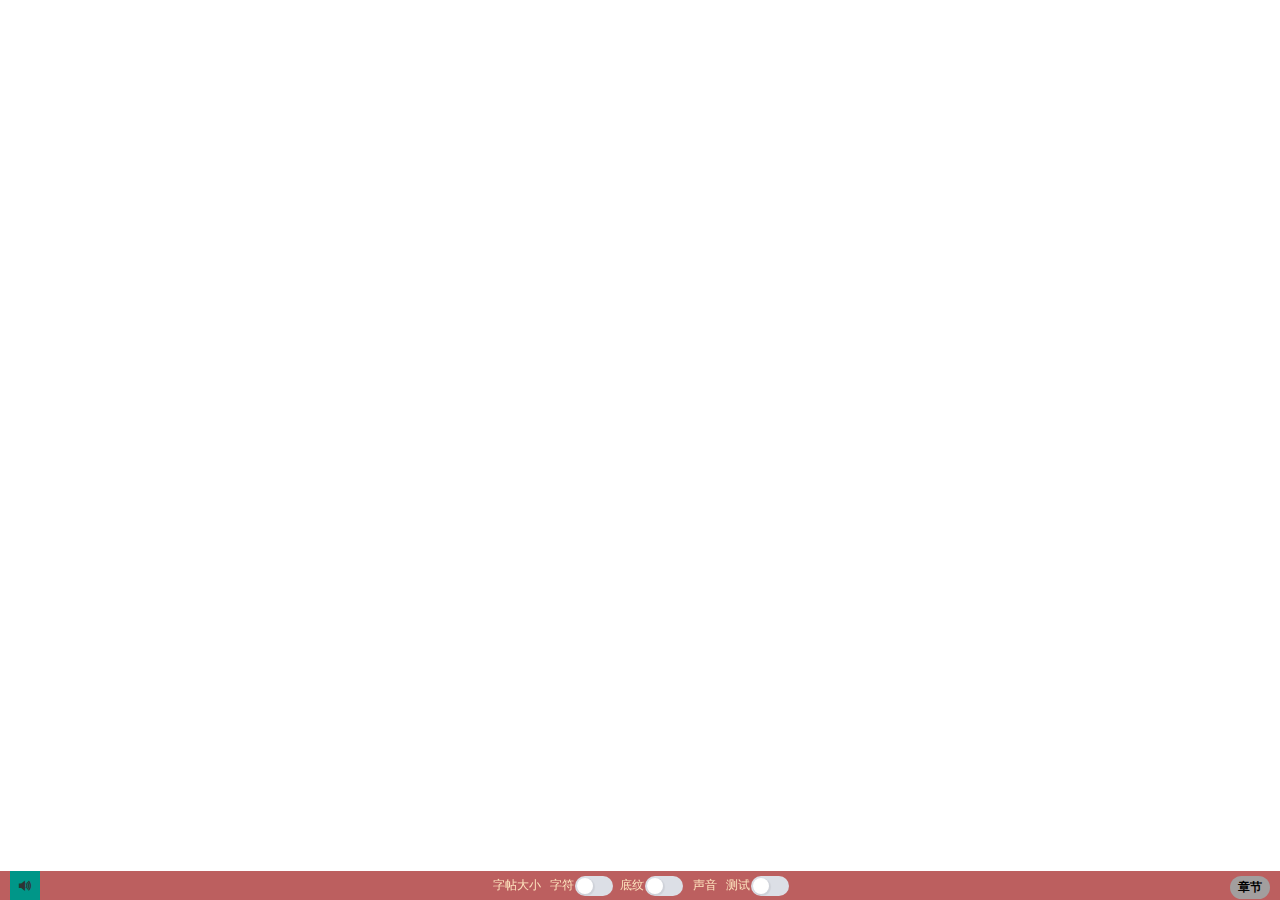
<file: write.html>
<!DOCTYPE html>
<html lang="en">
<head>
    <meta charset="UTF-8">
    <meta http-equiv="X-UA-Compatible" content="IE=edge">
    <meta name="viewport" content="width=device-width, initial-scale=1.0">
    <script src="./libs/dexie.js"></script>

    <script src="./libs/hanzi-writer.js"></script>
    <script src="./libs/default-passive-events.js"></script>
    <script src="./js/db.js"></script>
    <link rel="stylesheet" href="./css/styles.css">
    <link rel="stylesheet" href="./css/fontello.css">
    <link rel="icon" href="./favicon.ico">

    <style>
        .word-background{
            border: 1px solid #928888;
        }
    </style>
    <title>汉字</title>
</head>
<body>
    
    <section id="main" class="layout"></section>
    <div  id="word_template" class="item_container">
        <svg xmlns="http://www.w3.org/2000/svg" width="100" height="100" class="word-background">
            <line x1="0" y1="0" x2="100" y2="100" stroke="#DDD" />
            <line x1="100" y1="0" x2="0" y2="100" stroke="#DDD" />
            <line x1="50" y1="0" x2="50" y2="100" stroke="#DDD" />
            <line x1="0" y1="50" x2="100" y2="50" stroke="#DDD" />
        </svg>
        <div class="cover" style="width: 100px;height: 100px;">
            
        </div>
    </div>
    <footer>
        <span id="respeak" class="icon-volume-up"></span> 
        <div id="tooltip"></div>
        <div id="tie" class="item">
            <div id="tie_btn" class="item-btn">字帖大小</div>
            <ul id="tie_sizes" class="lists hide">
                <li id="tie100">正常</li>
                <li id="tie150">大</li>
                <li id="tie200">超大</li>
            </ul>
        </div>
        <div id="show_character" class="item item-btn"> 字符
            
            <div class="switch-box">
                <input id="show_character_btn" type="checkbox" class="switch" />
                <label for="show_character_btn"></label>
            </div>
         </div>
        <!-- <div id="is_auto_write" class="item"> 
            自动书写
            <div class="switch-box">
                <input id="auto_write_btn" type="checkbox" class="switch" />
                <label for="auto_write_btn"></label>
            </div>
        </div> -->
        <div id="show_outline" class="item item-btn"> 底纹
            <div class="switch-box">
                <input id="show_outline_btn" type="checkbox" class="switch" />
                <label for="show_outline_btn"></label>
            </div>
        </div>
        <div id="speaker_select" class="item">
            <div id="speaker_select_btn" class="item-btn">声音</div>
            <ul id="speaker_select_lists" class="lists hide">
            </ul>
        </div>
        <div id="is_quizing" class="item item-btn"> 测试
            <div class="switch-box">
                <input id="is_quizing_btn" type="checkbox" class="switch" />
                <label for="is_quizing_btn"></label>
            </div>
        </div>
        <div id="chapters">
            <div id="chapters_btn" class="item">章节</div>
            <ul id="chapter_lists" class="hide">
                <li id="chapter0">高频一</li>
                <li id="chapter1">高频二</li>
                <li id="chapter2">高频三</li>
                <li id="chapter3">高频四</li>
            </ul>
        </div>
    </footer>
    <script src="./js/commonwords.js"></script>
    <script src="./js/extradatas.js"></script>
    <script src="./js/Speaker.js"></script>
    <script src="./js/tools.js"></script>
    <script src="./js/global.js"></script>

    <script src="./js/hanzi.js"></script>
    <script src="./js/app.js"></script>
</body>
</html>
</file>
<file: css/essay.css>
html,body{
    font-size: 28px;
    background: #edba85;
    color: #000000;
    font-weight: bolder;
}

ul li{
    list-style: none;
    cursor: pointer;
    padding: 7px;
    list-style: inside;
    list-style-type: decimal;
}
ul li:hover{
    background: rgb(213, 213, 213);
}
span.seg:hover,.current{
    background:#ffbcbc;
    font-size: 48px;
    letter-spacing:1px;
}
span.seg:hover rt{
    font-weight: bold;
    font-size:24px;
    background: #4caf50;
}

.layout {
    display: grid;
    grid:
      "sidebar body" 1fr
      / auto 1fr;
    gap: 8px;
  }

  
#list { 
    grid-area: sidebar; 
    margin: 0%;
    padding: 0;
    width: 300px;
    position: fixed;
    left: 0;
    height: 100%;
    padding-top: 30px;
    background: #f4f4f4;
    top: 0;
}
#main { 
    grid-area: body;
    display: flex;
    justify-content: center;
    line-height: 60px;
    letter-spacing: 13px;
    padding-bottom: 80px;
}
#main .text{
    width: 75%;
    padding-top: 50px;
}

.hide{
    display: none !important;
}
.menuicon{
    width: 50px;
    height: 200px;
    position: fixed;
    top: 0;
    background-color: #f4f4f48f;
    display: flex;
    flex-direction: column;
    justify-content: space-around;
    padding: 10px;
}
.menuicon img{
    width: 50px;
    height: 50px;

}
.menuicon.close{
    left: 0;
}
.menuicon.open{
    left: 300px;
}
#readall{
    background: #4caf50;
}
#readallbyseg{
    background: #9c27b0;

}
.play{
    background: red !important;
}
.selected{
    text-decoration: underline;
    color: #607d8b;
}

rt{
    letter-spacing: 0px;
}

 /* The switch - the box around the slider */
 .switch {
    position: relative;
    display: inline-block;
    width: 60px;
    height: 34px;
  }
  
  /* Hide default HTML checkbox */
  .switch input {
    opacity: 0;
    width: 0;
    height: 0;
  }
  
  /* The slider */
  .slider {
    position: absolute;
    cursor: pointer;
    top: 0;
    left: 0;
    right: 0;
    bottom: 0;
    background-color: #282828;
    -webkit-transition: .4s;
    transition: .4s;
  }
  
  .slider:before {
    position: absolute;
    content: "";
    height: 26px;
    width: 26px;
    left: 4px;
    bottom: 4px;
    background-color: white;
    -webkit-transition: .4s;
    transition: .4s;
  }
  
  input:checked + .slider {
    background-color: #2196F3;
  }
  
  input:focus + .slider {
    box-shadow: 0 0 1px #2196F3;
  }
  
  input:checked + .slider:before {
    -webkit-transform: translateX(26px);
    -ms-transform: translateX(26px);
    transform: translateX(26px);
  }
  
  /* Rounded sliders */
  .slider.round {
    border-radius: 34px;
  }
  
  .slider.round:before {
    border-radius: 50%;
  } 

  #pinyin-switcher{
    position: fixed;
    right: 10px;
    top: 10px;
    font-weight: normal;
    background: #d5d5d5bf;
    padding: 6px;
    border-radius: 8px;
  }
  .pinyin-panel{
    display: none;
  }
  .pinyin-icon{
    padding: 10px;
    border-radius: 3px;
  }
  #pinyin-switcher:hover .pinyin-panel{
    display: block;
  }
  #pinyin-switcher:hover .pinyin-icon{
    display: none;
  }
  rt{
    visibility: hidden;
    font-size: 20px;
    background-color: #4caf5017;
    font-weight: normal;
    }
  #main.pinyin rt{
    visibility: visible;
  }
</file>
<file: css/toggle-radios.css>
/*
Toggle Radios v1.4
by Adam Culpepper | @adamculpepper
https://github.com/adamculpepper/toggle-radios
*/

/* Customizable styles */

/* Colors: Default (blue) */
.toggle-radio > input + label {background:#f5f5f5; border:1px solid rgba(0, 0, 0, 0.2); border-width:1px 1px 0 1px;}
.toggle-radio > input:last-of-type + label {border-bottom-width:1px;}
.toggle-radio > input:checked + label {background:lightblue;}

/* Rounded corners */
.toggle-radio input:first-of-type + label {border-radius:4px 4px 0 0;}
.toggle-radio input:last-of-type + label {border-radius:0 0 4px 4px;}

/* Indicators for smaller devices (stacked) */
.toggle-radio > input + label:before {content:''; display:inline-block; width:16px; height:16px; margin-right:0.50rem; background-image:url("data:image/svg+xml,%3Csvg xmlns='http://www.w3.org/2000/svg' viewBox='0 0 512 512'%3E%3Cpath style='fill:%23000;' d='M256 8C119 8 8 119 8 256s111 248 248 248 248-111 248-248S393 8 256 8z'/%3E%3C/svg%3E"); background-repeat:no-repeat; background-position:center center; background-size:16px 16px;}
.toggle-radio > input:checked + label:before {background-image:url("data:image/svg+xml,%3Csvg xmlns='http://www.w3.org/2000/svg' viewBox='0 0 512 512'%3E%3Cpath style='fill:%23000;' d='M504 256c0 136.967-111.033 248-248 248S8 392.967 8 256 119.033 8 256 8s248 111.033 248 248zM227.314 387.314l184-184c6.248-6.248 6.248-16.379 0-22.627l-22.627-22.627c-6.248-6.249-16.379-6.249-22.628 0L216 308.118l-70.059-70.059c-6.248-6.248-16.379-6.248-22.628 0l-22.627 22.627c-6.248 6.248-6.248 16.379 0 22.627l104 104c6.249 6.249 16.379 6.249 22.628.001z'/%3E%3C/svg%3E");}

/* //////////////////////////
CORE STYLES BELOW - NO TOUCHY
////////////////////////// */
.toggle-radio {display:inline-block; vertical-align:middle;}
.toggle-radio > input[type='radio'] {display:none;}
.toggle-radio > input[disabled] + label {opacity:0.50;}
.toggle-radio > input[disabled] + label:hover {cursor:not-allowed;}
.toggle-radio > input + label {display:flex; margin-bottom:0; padding:5px 10px; cursor:pointer; align-items:center;}

/* Transitions */
.toggle-radio > input:checked + label {transition:background 300ms linear;}

/* //////////////////////////
CORE STYLES ABOVE - NO TOUCHY
////////////////////////// */

/* Style: Rounded */
.toggle-radio[data-style='rounded'] > input:first-of-type + label		{border-radius:20px 20px 0 0;}
.toggle-radio[data-style='rounded'] > input:last-of-type + label		{border-radius:0 0 20px 20px;}

/* Style: Square */
.toggle-radio[data-style='square'] > input + label			{border-radius:0;}

/* Color */
.toggle-radio[data-color] > input + label					{color:#fff;}
.toggle-radio[data-color] > input + label:before 			{background-image:url("data:image/svg+xml,%3Csvg xmlns='http://www.w3.org/2000/svg' viewBox='0 0 512 512'%3E%3Cpath style='fill:%23fff;' d='M256 8C119 8 8 119 8 256s111 248 248 248 248-111 248-248S393 8 256 8z'/%3E%3C/svg%3E");}
.toggle-radio[data-color] > input:checked + label:before	{background-image:url("data:image/svg+xml,%3Csvg xmlns='http://www.w3.org/2000/svg' viewBox='0 0 512 512'%3E%3Cpath style='fill:%23fff;' d='M504 256c0 136.967-111.033 248-248 248S8 392.967 8 256 119.033 8 256 8s248 111.033 248 248zM227.314 387.314l184-184c6.248-6.248 6.248-16.379 0-22.627l-22.627-22.627c-6.248-6.249-16.379-6.249-22.628 0L216 308.118l-70.059-70.059c-6.248-6.248-16.379-6.248-22.628 0l-22.627 22.627c-6.248 6.248-6.248 16.379 0 22.627l104 104c6.249 6.249 16.379 6.249 22.628.001z'/%3E%3C/svg%3E");}

/* Color: Red */
.toggle-radio[data-color='red'] > input + label				{background:#e74c3c;}
.toggle-radio[data-color='red'] > input:checked + label		{background:#9a0000;}

/* Color: Orange */
.toggle-radio[data-color='orange'] > input + label			{background:#e67e22;}
.toggle-radio[data-color='orange'] > input:checked + label	{background:#993100;}
 
/* Color: Yellow */
.toggle-radio[data-color='yellow'] > input + label			{background:#f1c30f;}
.toggle-radio[data-color='yellow'] > input:checked + label	{background:#a47600;}

/* Color: Green */
.toggle-radio[data-color='green'] > input + label			{background:#2ecc71;}
.toggle-radio[data-color='green'] > input:checked + label	{background:#007f24;}

/* Color: Blue */
.toggle-radio[data-color='blue'] > input + label			{background:#3498db;}
.toggle-radio[data-color='blue'] > input:checked + label	{background:#004b8e;}

/* Color: Purple */
.toggle-radio[data-color='purple'] > input + label			{background:#aa66cc;}
.toggle-radio[data-color='purple'] > input:checked + label	{background:#5d197f;}

/* Color: Gray */
.toggle-radio[data-color='gray'] > input + label			{background:#555555;}
.toggle-radio[data-color='gray'] > input:checked + label	{background:#080808;}

/* Color: Gray */
.toggle-radio[data-color='brown'] > input + label			{background:#424242;}
.toggle-radio[data-color='brown'] > input:checked + label	{background:#510000;}


/* ------------------------------ */

/* Bootstrap Breakpoints */

/* Small (sm) and up */
@media (min-width:576px) {

}


/* Medium (md) and up */
@media (min-width:768px) {

}


/* Large (lg) and up */
@media (min-width:992px) {
	.toggle-radio > input + label				{display:inline-block; float:left; border-width:1px 0 1px 1px;}
	.toggle-radio > input:last-of-type + label 	{border-right-width:1px;}
	.toggle-radio > input + label:before		{display:none;}

	/* Border Radius */
	.toggle-radio input:first-of-type + label	{border-radius:4px 0 0 4px;}
	.toggle-radio input:last-of-type + label 	{border-radius:0 4px 4px 0;}

	/* Rounded */
	.toggle-radio[data-style='rounded'] > input:first-of-type + label {border-radius:500px 0 0 500px;}
	.toggle-radio[data-style='rounded'] > input:last-of-type + label {border-radius:0 500px 500px 0;}
}

/* Extra Large (xl) and up */
@media (min-width:1200px) {

}
</file>
<file: css/styles.css>
html,body,ul,li{
  padding: 0;
  margin: 0;
  border: 0px;
}
.layout {
  width: 100%;

  display: flex;
  gap: 16px;
  flex-wrap: wrap;
  padding-top: 10px;
  padding-bottom: 60px;
  justify-content: center;
  align-items: center;
}
#word_template{
  display: none;
}
.item_container{
  position: relative;
}
.item_container .cover{
  position: absolute;
  top: 0;
  left: 0;
  padding: 1px; /*svg border 1px宽度*/
}

footer {
  display: flex;
  flex-direction: row;
  position: fixed;
  width: 100%;
  background: #a52a2abf;
  bottom: 0;
  left: 0%;
  justify-content: center;
  font-size:12px;
}

footer .item{
  padding: 3px;
  display: flex;
  flex-direction: row;
  align-items: center;
}
footer .item-btn:hover{
  color: #fff;
  background: #a52a2a96;
}

.switch-box {
  width: 40px;
}
.switch-box .switch {
  /* 隐藏checkbox默认样式 */
  display: none;
}
.switch-box label {
  /* 通过label扩大点击热区 */
  position: relative;
  display: block;
  margin: 1px;
  height: 20px;
  cursor: pointer;
}
.switch-box label::before {
  /* before设置前滚动小圆球 */
  content: '';
  position: absolute;
  top: 50%;
  left: 50%;
  margin-top: -8px;
  margin-left: -8px;
  width: 16px;
  height: 16px;
  border-radius: 100%;
  background-color: #fff;
  box-shadow: 1px 1px 1px 1px rgba(0, 0, 0, 0.06);
  /* 通过transform、transition属性控制元素过渡进而形成css3动画 */
  -webkit-transform: translateX(-9px);
  -moz-transform: translateX(-9px);
  transform: translateX(-9px);
  -webkit-transition: all 0.3s ease;
  -moz-transition: all 0.3s ease;
  transition: all 0.3s ease;
}
.switch-box .switch:checked~label::before {
  /* 语义：被选中的类名为"switch"元素后面的label元素里的伪类元素，进行更改css样式 */
  /* 形成伪类结构选择器：":"冒号加布尔值"checked" */
  /* " Ele1 ~ Ele2 "波浪号在css的作用：连接的元素必须有相同的父元素，选择出现在Ele1后的Ele2（但不必跟在Ele1，也就是说可以并列）  */
  -webkit-transform: translateX(9px);
  -moz-transform: translateX(9px);
  transform: translateX(9px);
}
.switch-box label::after {
  /* after设置滚动前背景色 */
  content: "";
  display: block;
  border-radius: 10px;
  height: 20px;
  background-color: #dcdfe6;
  -webkit-transition: all 0.3s ease;
  -moz-transition: all 0.3s ease;
  transition: all 0.3s ease;
}
.switch-box .switch:checked~label::after {
  background-color: #5e905e;
}
.hide{
  display: none !important;
}
#chapters:hover,#fullscreen:hover{
  background: #e1e1e1;
  cursor: pointer;
}
#chapters {
  position: absolute;
  right: 10px;
  margin-top: 5px;
  border-radius: 17px;
  background: #a29e9e;
  width: 40px;
  display: flex;
  justify-content: center;
  align-items: center;
}
#chapters ul{
    position: absolute;
    top: -108px;
    height: 100px;
    width: 80px;
    left: -33px;
    background: #a52a2ac7;
    color:#fff;
    list-style: none;
    display: flex;
    flex-direction: column;
    justify-content: space-around;
    border: 1px solid #171717;
    
}
#chapters ul:hover,#speaker_select .lists:hover,#tie .lists:hover{
  color:#171717 !important;
  background: #fb7676;
}
#chapters ul li,#speaker_select .lists,#tie .lists{
  cursor: pointer;
  flex-grow: 1;
  border-bottom: 1px solid #171717;
  color: #171717;
}
#chapters ul li:last-child,#speaker_select li:last-child, #tie li:last-child{
  border-bottom: 0px;
}
#chapters ul li:hover,#speaker_select li:hover,#tie li:hover{
  background: #ff0000;
  color:#fff
}
#chapters_btn {
  cursor: pointer;
  font-weight: bolder;
}

#fullscreen{
  position: absolute;
  left: 10px;
  margin-top: 5px;
  border-radius: 17px;
  background: #a29e9e;
  width: 40px;
  display: flex;
  justify-content: center;
  align-items: center;
}

#speaker_select .lists,#tie ul.lists{
  position: absolute;
  background: #d16060;
  bottom: 30px;
  list-style: none;
}

#speaker_select li,#tie li{

  padding:5px
}

.item .selected,#chapter_lists .selected{
  background: #972f2f !important;
  color:#fff !important;
}

.item-btn{
  color:#ffe6bf !important;
  padding: 3px;
  cursor: pointer;
}

#respeak{
  cursor: pointer;
  background: #009688;
  color: #2e3434;
  position: absolute;
  left: 10px;
  height: 100%;
  display: flex;
  /* margin: 0 auto; */
  align-items: center;
  width: 30px;
  justify-content: center;
  z-index: 99;
}
#respeak:hover{
  background: #8bc34a;
}

#tooltip{
  display: none;    
  background: #ff9800;
  position: absolute;
  width: 100%;
  height: 100%;
  z-index: 98;
  padding-left: 20%;
  /* padding: 0; */
  align-items: center;
  
}
</file>
<file: css/fontello.css>
@font-face {
  font-family: 'fontello';
  src: url('../font/fontello.eot');
  src: url('../font/fontello.eot#iefix') format('embedded-opentype'),
       url('../font/fontello.woff2') format('woff2'),
       url('../font/fontello.woff') format('woff'),
       url('../font/fontello.ttf') format('truetype'),
       url('../font/fontello.svg#fontello') format('svg');
  font-weight: normal;
  font-style: normal;
}
/* Chrome hack: SVG is rendered more smooth in Windozze. 100% magic, uncomment if you need it. */
/* Note, that will break hinting! In other OS-es font will be not as sharp as it could be */
/*
@media screen and (-webkit-min-device-pixel-ratio:0) {
  @font-face {
    font-family: 'fontello';
    src: url('../font/fontello.svg#fontello') format('svg');
  }
}
*/
[class^="icon-"]:before, [class*=" icon-"]:before {
  font-family: "fontello";
  font-style: normal;
  font-weight: normal;
  speak: never;

  display: inline-block;
  text-decoration: inherit;
  width: 1em;
  margin-right: .2em;
  text-align: center;
  /* opacity: .8; */

  /* For safety - reset parent styles, that can break glyph codes*/
  font-variant: normal;
  text-transform: none;

  /* fix buttons height, for twitter bootstrap */
  line-height: 1em;

  /* Animation center compensation - margins should be symmetric */
  /* remove if not needed */
  margin-left: .2em;

  /* you can be more comfortable with increased icons size */
  /* font-size: 120%; */

  /* Font smoothing. That was taken from TWBS */
  -webkit-font-smoothing: antialiased;
  -moz-osx-font-smoothing: grayscale;

  /* Uncomment for 3D effect */
  /* text-shadow: 1px 1px 1px rgba(127, 127, 127, 0.3); */
}

.icon-resize-full:before { content: '\e800'; } /* '' */
.icon-bookmark:before { content: '\e801'; } /* '' */
.icon-bookmark-empty:before { content: '\e802'; } /* '' */
.icon-font:before { content: '\e803'; } /* '' */
.icon-fontsize:before { content: '\e804'; } /* '' */
.icon-cancel:before { content: '\e805'; } /* '' */
.icon-bold:before { content: '\e806'; } /* '' */
.icon-italic:before { content: '\e807'; } /* '' */
.icon-ok:before { content: '\e808'; } /* '' */
.icon-ok-circle:before { content: '\e809'; } /* '' */
.icon-progress-7:before { content: '\e80a'; } /* '' */
.icon-progress-6:before { content: '\e80b'; } /* '' */
.icon-left-open:before { content: '\e80c'; } /* '' */
.icon-mail:before { content: '\e80d'; } /* '' */
.icon-heart:before { content: '\e80e'; } /* '' */
.icon-cog-1:before { content: '\e80f'; } /* '' */
.icon-right-open:before { content: '\e810'; } /* '' */
.icon-note:before { content: '\e811'; } /* '' */
.icon-pencil:before { content: '\e812'; } /* '' */
.icon-doc-new:before { content: '\e813'; } /* '' */
.icon-doc-new-circled:before { content: '\e814'; } /* '' */
.icon-heart-empty:before { content: '\e815'; } /* '' */
.icon-star:before { content: '\e816'; } /* '' */
.icon-cog-2:before { content: '\e817'; } /* '' */
.icon-spin5:before { content: '\e818'; } /* '' */
.icon-spin6:before { content: '\e819'; } /* '' */
.icon-trash-empty:before { content: '\e81a'; } /* '' */
.icon-bookmarks:before { content: '\e81b'; } /* '' */
.icon-bookmark-1:before { content: '\e81c'; } /* '' */
.icon-upload-cloud:before { content: '\e81d'; } /* '' */
.icon-upload:before { content: '\e81e'; } /* '' */
.icon-download:before { content: '\e81f'; } /* '' */
.icon-share:before { content: '\e820'; } /* '' */
.icon-cloud:before { content: '\e821'; } /* '' */
.icon-upload-1:before { content: '\e822'; } /* '' */
.icon-download-1:before { content: '\e823'; } /* '' */
.icon-cog-alt:before { content: '\e824'; } /* '' */
.icon-cog-3:before { content: '\e825'; } /* '' */
.icon-moon:before { content: '\e826'; } /* '' */
.icon-moon-1:before { content: '\e827'; } /* '' */
.icon-moon-inv:before { content: '\e828'; } /* '' */
.icon-volume-up:before { content: '\e829'; } /* '' */
.icon-th-list:before { content: '\e82d'; } /* '' */
.icon-doc:before { content: '\e82e'; } /* '' */
.icon-spin1:before { content: '\e830'; } /* '' */
.icon-spin2:before { content: '\e831'; } /* '' */
.icon-spin3:before { content: '\e832'; } /* '' */
.icon-spin4:before { content: '\e834'; } /* '' */
.icon-progress-0:before { content: '\e838'; } /* '' */
.icon-progress-1:before { content: '\e839'; } /* '' */
.icon-progress-2:before { content: '\e83a'; } /* '' */
.icon-progress-3:before { content: '\e83b'; } /* '' */
.icon-progress-4:before { content: '\e83c'; } /* '' */
.icon-progress-5:before { content: '\e83d'; } /* '' */
.icon-resize-full-circle:before { content: '\e83e'; } /* '' */
.icon-block:before { content: '\e842'; } /* '' */
.icon-cog:before { content: '\e844'; } /* '' */
.icon-download-cloud:before { content: '\f0ed'; } /* '' */
.icon-upload-cloud-1:before { content: '\f0ee'; } /* '' */
.icon-trash:before { content: '\f1f8'; } /* '' */
.icon-toggle-off:before { content: '\f204'; } /* '' */
.icon-toggle-on:before { content: '\f205'; } /* '' */
.icon-window-close:before { content: '\f2d3'; } /* '' */
.icon-window-close-o:before { content: '\f2d4'; } /* '' */
</file>
